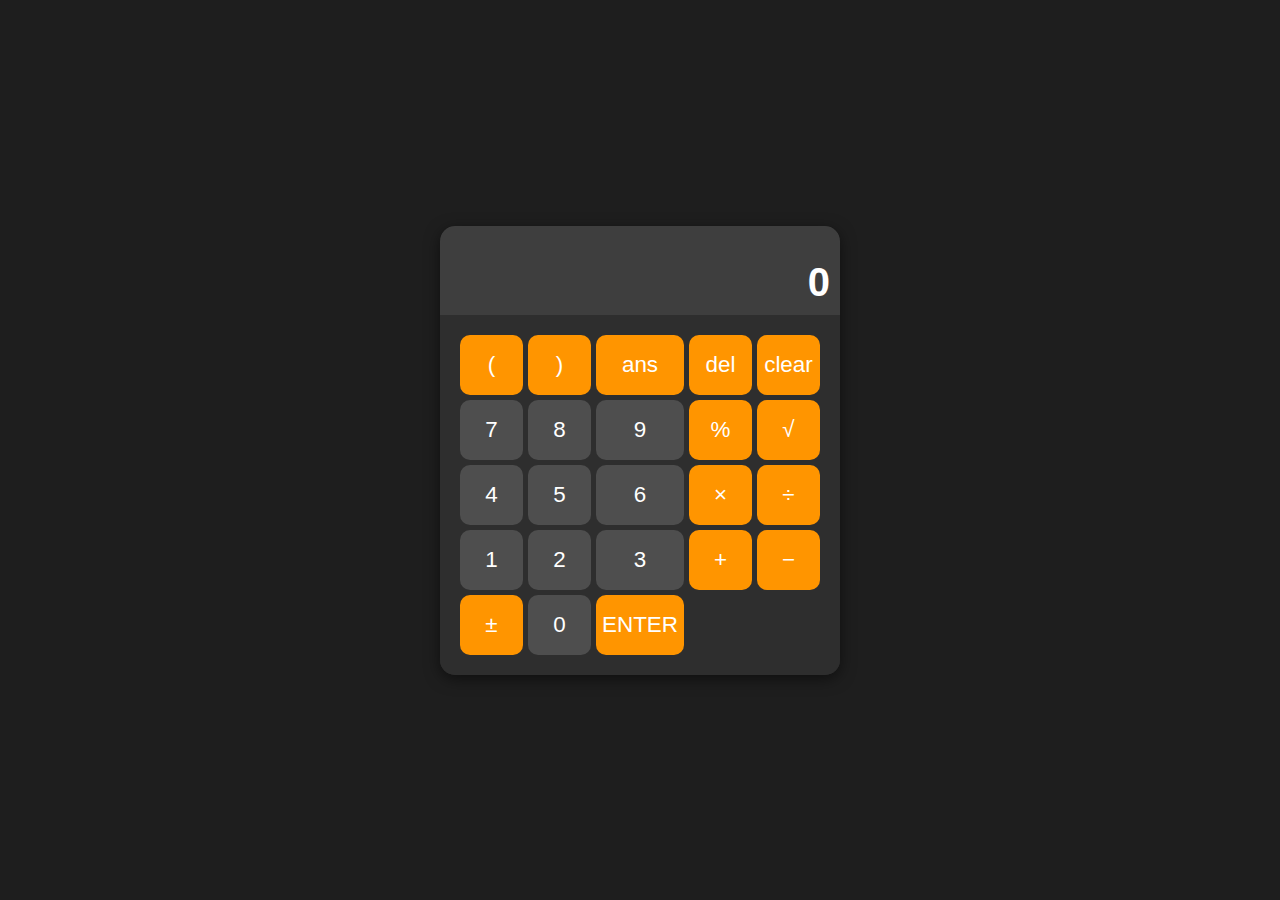
<file: CALCULATOR/index.html>
<!DOCTYPE html>
<html lang="en">
<head>
    <meta charset="UTF-8">
    <meta name="viewport" content="width=device-width, initial-scale=1.0">
    <title>Calculator</title>
    <link rel="stylesheet" href="styles.css">
</head>
<body>
    <div class="calculator">
        <div class="calculator-screen">
            <div id="previous-operation"></div>
            <div id="current-operation">0</div>
        </div>
        <div class="calculator-keys">
            <button type="button" class="operator" value="(">(</button>
            <button type="button" class="operator" value=")">)</button>
            <button type="button" class="operator" value="ans">ans</button>
            <button type="button" class="operator" value="del">del</button>
            <button type="button" class="operator" value="clear">clear</button>

            <button type="button" value="7">7</button>
            <button type="button" value="8">8</button>
            <button type="button" value="9">9</button>
            <button type="button" class="operator" value="%">%</button>
            <button type="button" class="operator" value="√">√</button>

            <button type="button" value="4">4</button>
            <button type="button" value="5">5</button>
            <button type="button" value="6">6</button>
            <button type="button" class="operator" value="*">×</button>
            <button type="button" class="operator" value="/">÷</button>

            <button type="button" value="1">1</button>
            <button type="button" value="2">2</button>
            <button type="button" value="3">3</button>
            <button type="button" class="operator" value="+">+</button>
            <button type="button" class="operator" value="-">−</button>

            <button type="button" class="operator" value="±">±</button>
            <button type="button" value="0">0</button>
            <button type="button" class="operator" value="=">ENTER</button>
        </div>
    </div>

    <script src="script.js"></script>
</body>
</html>
</file>
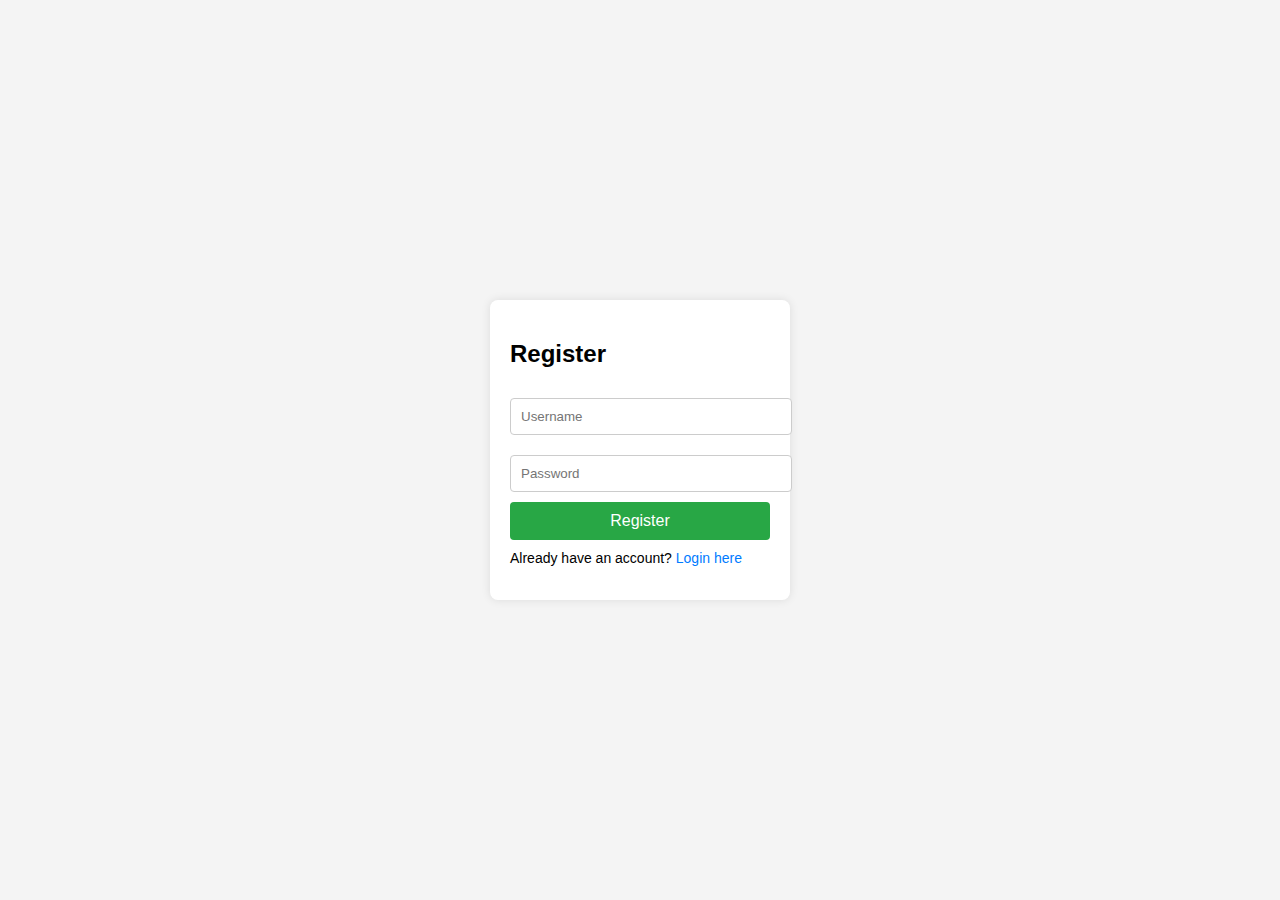
<file: login page/index.html>
<!DOCTYPE html>
<html lang="en">
<head>
    <meta charset="UTF-8">
    <meta name="viewport" content="width=device-width, initial-scale=1.0">
    <title>Login System</title>
    <link rel="stylesheet" href="style.css">
</head>
<body>
    <div class="container">
        <div id="register-box" class="box">
            <h2>Register</h2>
            <input type="text" id="register-username" placeholder="Username" required>
            <input type="password" id="register-password" placeholder="Password" required>
            <button onclick="register()">Register</button>
            <p>Already have an account? <a href="#" onclick="toggleForm()">Login here</a></p>
        </div>

        <div id="login-box" class="box">
            <h2>Login</h2>
            <input type="text" id="login-username" placeholder="Username" required>
            <input type="password" id="login-password" placeholder="Password" required>
            <button onclick="login()">Login</button>
            <p>Don't have an account? <a href="#" onclick="toggleForm()">Register here</a></p>
        </div>
    </div>
</body>
<script src="script.js"></script>
</html>
</file>
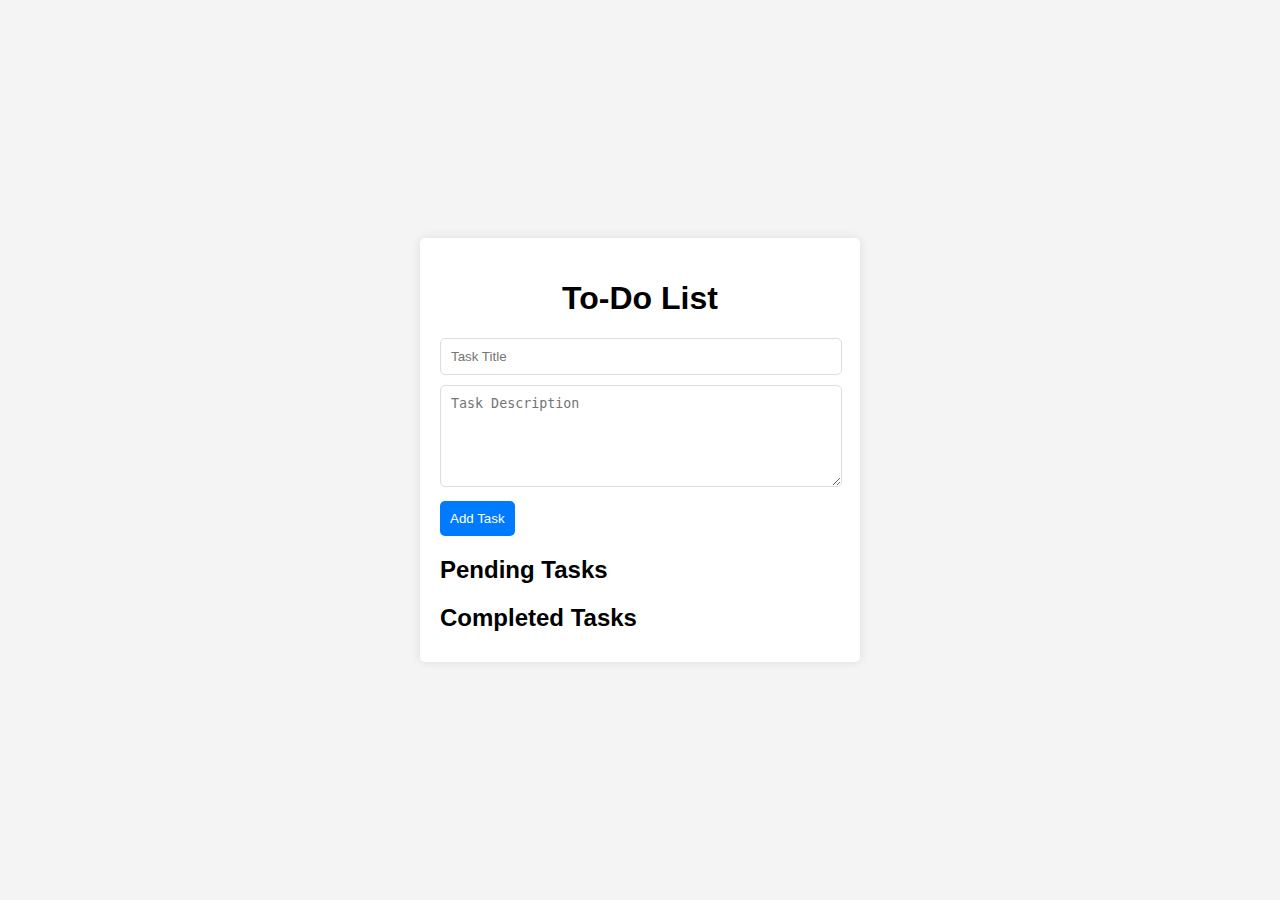
<file: TODO APP/index.html>
<!DOCTYPE html>
<html lang="en">
<head>
    <meta charset="UTF-8">
    <meta name="viewport" content="width=device-width, initial-scale=1.0">
    <title>Advanced To-Do List</title>
    <link rel="stylesheet" href="styles.css">
</head>
<body>
    <div class="container">
        <h1>To-Do List</h1>
        <input type="text" id="titleInput" placeholder="Task Title">
        <textarea id="descriptionInput" placeholder="Task Description"></textarea>
        <button onclick="addTask()">Add Task</button>
        
        <div class="task-section">
            <h2>Pending Tasks</h2>
            <ul id="pendingTasks"></ul>
        </div>
        
        <div class="task-section">
            <h2>Completed Tasks</h2>
            <ul id="completedTasks"></ul>
        </div>
    </div>
    <script src="script.js"></script>
</body>
</html>
</file>
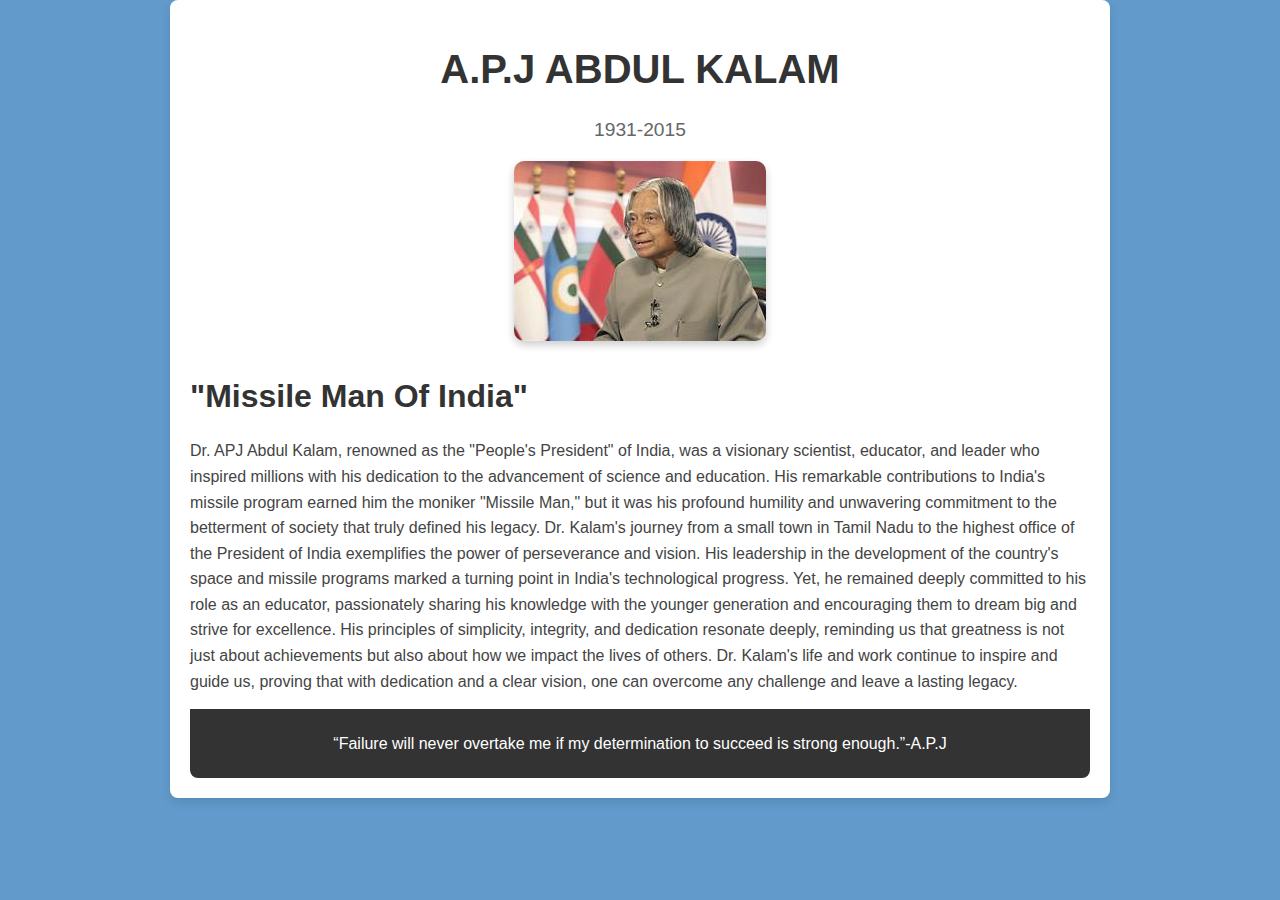
<file: TRIBUTE PAGE/index.html>
<!DOCTYPE html>
<html lang="en">
<head>
    <meta charset="UTF-8">
    <meta name="viewport" content="width=device-width, initial-scale=1.0">
    <title>Tribute to [Person's Name]</title>
    <link rel="stylesheet" href="styles.css">
</head>
<body>
    <div class="container">
        <header>
            <h1>  A.P.J ABDUL KALAM</h1>
            <p class="subtitle">1931-2015</p>
        </header>

        <main>
            <section class="image-section">
                <img src="apj.jpeg" alt="Person Name" class="person-image">
            </section>

            <section class="content-section">
                <h2>"Missile Man Of India"</h2>
                <p>
                    Dr. APJ Abdul Kalam, renowned as the "People's President" of India, was a visionary scientist, educator, and leader who inspired millions with his dedication to the advancement of science and education. His remarkable contributions to India's missile program earned him the moniker "Missile Man," but it was his profound humility and unwavering commitment to the betterment of society that truly defined his legacy.

                    Dr. Kalam's journey from a small town in Tamil Nadu to the highest office of the President of India exemplifies the power of perseverance and vision. His leadership in the development of the country's space and missile programs marked a turning point in India's technological progress. Yet, he remained deeply committed to his role as an educator, passionately sharing his knowledge with the younger generation and encouraging them to dream big and strive for excellence.
                    
                    His principles of simplicity, integrity, and dedication resonate deeply, reminding us that greatness is not just about achievements but also about how we impact the lives of others. Dr. Kalam's life and work continue to inspire and guide us, proving that with dedication and a clear vision, one can overcome any challenge and leave a lasting legacy.
                </p>
               
            </section>
        </main>

        <footer>
            <p>“Failure will never overtake me if my determination to succeed is strong enough.”-A.P.J</p>
        </footer>
    </div>
</body>
</html>
</file>
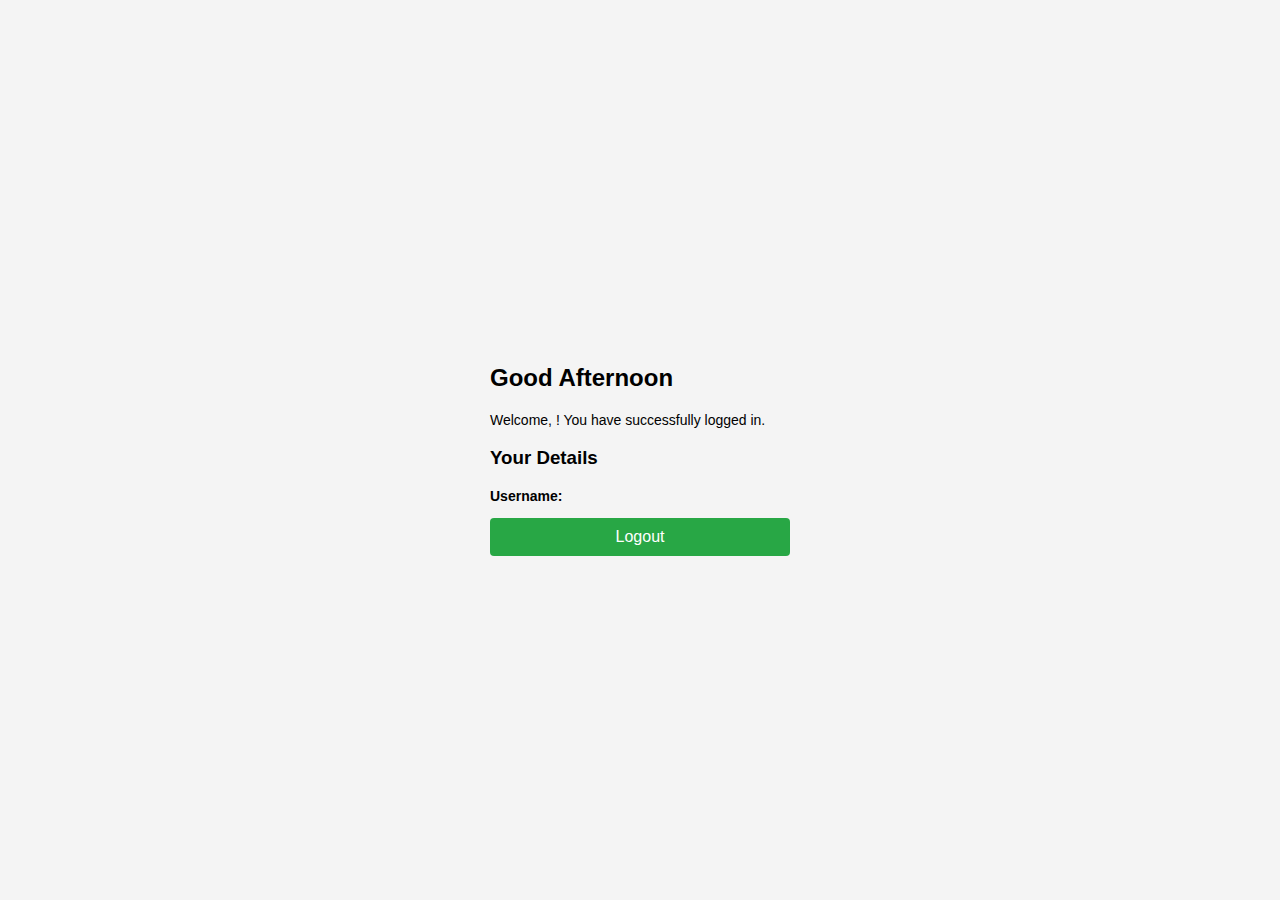
<file: login page/secure.html>
<!DOCTYPE html>
<html lang="en">
<head>
    <meta charset="UTF-8">
    <meta name="viewport" content="width=device-width, initial-scale=1.0">
    <title>Secured Page</title>
    <link rel="stylesheet" href="style.css">
</head>
<body>
    <div class="container">
        <h2 id="greeting"></h2>
        <p>Welcome, <span id="username"></span>! You have successfully logged in.</p>
        
        <div class="user-info">
            <h3>Your Details</h3>
            <p><strong>Username:</strong> <span id="user-details"></span></p>
        </div>
        
        <button onclick="logout()">Logout</button>
    </div>

    <script>
        // Function to set greeting based on time of day
        function setGreeting() {
            const hour = new Date().getHours();
            const greetingElement = document.getElementById("greeting");
            
            if (hour < 12) {
                greetingElement.textContent = "Good Morning";
            } else if (hour < 18) {
                greetingElement.textContent = "Good Afternoon";
            } else {
                greetingElement.textContent = "Good Evening";
            }
        }

        // Function to display username and user details
        function displayUserDetails() {
            const username = localStorage.getItem("username");
            document.getElementById("username").textContent = username;
            document.getElementById("user-details").textContent = username;
        }

        // Function to logout
        function logout() {
            alert("You have been logged out.");
            window.location.href = "index.html"; // Redirect to login page
        }

        // Initialize page
        setGreeting();
        displayUserDetails();
    </script>
</body>
</html>
</file>
<file: CALCULATOR/styles.css>
body {
    font-family: 'Arial', sans-serif;
    display: flex;
    justify-content: center;
    align-items: center;
    height: 100vh;
    margin: 0;
    background-color: #1E1E1E; /* Dark background */
}

.calculator {
    width: 400px;
    height: auto;
    border-radius: 15px;
    overflow: hidden;
    background-color: #2E2E2E; /* Dark calculator background */
    box-shadow: 0px 4px 15px rgba(0, 0, 0, 0.5);
}

.calculator-screen {
    background-color: #3E3E3E; /* Dark screen background */
    padding: 10px;
    text-align: right;
    font-size: 2rem;
    border-top-left-radius: 15px;
    border-top-right-radius: 15px;
    color: #FFFFFF; /* White text */
}

#previous-operation {
    color: #888888; /* Lighter gray for previous operation */
    font-size: 1rem;
    min-height: 24px;
}

#current-operation {
    font-size: 2.5rem;
    font-weight: bold;
    color: #FFFFFF; /* White text */
}

.calculator-keys {
    display: grid;
    grid-template-columns: repeat(5, 1fr);
    grid-gap: 5px;
    padding: 20px;
    background-color: #2E2E2E; /* Dark background */
}

button {
    height: 60px;
    border: none;
    border-radius: 10px;
    background-color: #4E4E4E; /* Medium gray buttons */
    font-size: 1.4rem;
    color: #FFFFFF; /* White text */
    cursor: pointer;
    outline: none;
    transition: background-color 0.2s, transform 0.1s;
}

button:hover {
    background-color: #5E5E5E; /* Slightly lighter on hover */
}

button:active {
    background-color: #3E3E3E; /* Darker on active */
    transform: scale(0.98); /* Button click effect */
}

button.operator {
    background-color: #FF9500; /* Orange operators */
    color: #FFFFFF;
}

button.operator.equal-sign {
    grid-column: span 2;
    background-color: #34C759; /* Green for equal sign */
}
</file>
<file: login page/style.css>
body {
    font-family: Arial, sans-serif;
    display: flex;
    justify-content: center;
    align-items: center;
    height: 100vh;
    background-color: #f4f4f4;
    margin: 0;
}

.container {
    width: 300px;
}

.box {
    background-color: white;
    padding: 20px;
    box-shadow: 0 0 10px rgba(0, 0, 0, 0.1);
    border-radius: 8px;
    display: none;
}

.box.active {
    display: block;
}

input {
    width: 100%;
    padding: 10px;
    margin: 10px 0;
    border: 1px solid #ccc;
    border-radius: 4px;
}

button {
    width: 100%;
    padding: 10px;
    background-color: #28a745;
    border: none;
    border-radius: 4px;
    color: white;
    font-size: 16px;
    cursor: pointer;
}

button:hover {
    background-color: #218838;
}

p {
    margin-top: 10px;
    font-size: 14px;
}

a {
    color: #007bff;
    text-decoration: none;
}

a:hover {
    text-decoration: underline;
}
</file>
<file: TODO APP/styles.css>
body {
    font-family: Arial, sans-serif;
    display: flex;
    justify-content: center;
    align-items: center;
    height: 100vh;
    margin: 0;
    background-color: #f4f4f4;
}

.container {
    background: #fff;
    padding: 20px;
    border-radius: 5px;
    box-shadow: 0 0 10px rgba(0,0,0,0.1);
    width: 400px;
}

h1 {
    text-align: center;
}

input[type="text"], textarea {
    width: calc(100% - 20px);
    padding: 10px;
    margin-bottom: 10px;
    border: 1px solid #ddd;
    border-radius: 5px;
}

textarea {
    height: 80px;
    resize: vertical;
}

button {
    padding: 10px;
    border: none;
    background-color: #007bff;
    color: white;
    border-radius: 5px;
    cursor: pointer;
}

button:hover {
    background-color: #0056b3;
}

.task-section {
    margin-top: 20px;
}

h2 {
    margin-bottom: 10px;
}

ul {
    list-style: none;
    padding: 0;
    margin: 0;
}

li {
    display: flex;
    flex-direction: column;
    padding: 10px;
    border-bottom: 1px solid #ddd;
    position: relative;
}

li .task-title {
    font-weight: bold;
}

li .task-description {
    margin-top: 5px;
    margin-bottom: 5px;
}

li button {
    background-color: #dc3545;
    border: none;
    color: white;
    border-radius: 5px;
    cursor: pointer;
    padding: 5px 10px;
    align-self: flex-end;
}

li button:hover {
    background-color: #c82333;
}

.timestamp {
    font-size: 0.8em;
    color: #666;
    display: block;
    margin-top: 5px;
}

.completed {
    text-decoration: line-through;
    color: #888;
}

.complete-btn {
    background-color: #28a745;
}

.complete-btn:hover {
    background-color: #218838;
}
</file>
<file: TRIBUTE PAGE/styles.css>
body {
    font-family: 'Arial', sans-serif;
    background-color: #619acb; /* Light blue background */
    margin: 0;
    padding: 0;
}

.container {
    max-width: 900px;
    margin: 0 auto;
    padding: 20px;
    background-color: #ffffff;
    box-shadow: 0 4px 10px rgba(0, 0, 0, 0.1);
    border-radius: 8px;
}

header {
    text-align: center;
    margin-bottom: 20px;
}

h1 {
    font-size: 2.5rem;
    color: #333333;
}

.subtitle {
    font-size: 1.2rem;
    color: #666666;
}

.image-section {
    text-align: center;
    margin-bottom: 20px;
}

.person-image {
    max-width: 100%;
    border-radius: 10px;
    box-shadow: 0 4px 8px rgba(0, 0, 0, 0.2);
}

.content-section {
    text-align: left;
    line-height: 1.6;
    color: #444444;
}

h2 {
    font-size: 2rem;
    align-items: center;
    color: #333333;
    margin-bottom: 10px;
}

p {
    font-size: 1rem;
    margin-bottom: 15px;
}

footer {
    text-align: center;
    padding: 10px;
    background-color: #333333;
    color: #ffffff;
    border-radius: 0 0 8px 8px;
}
</file>
